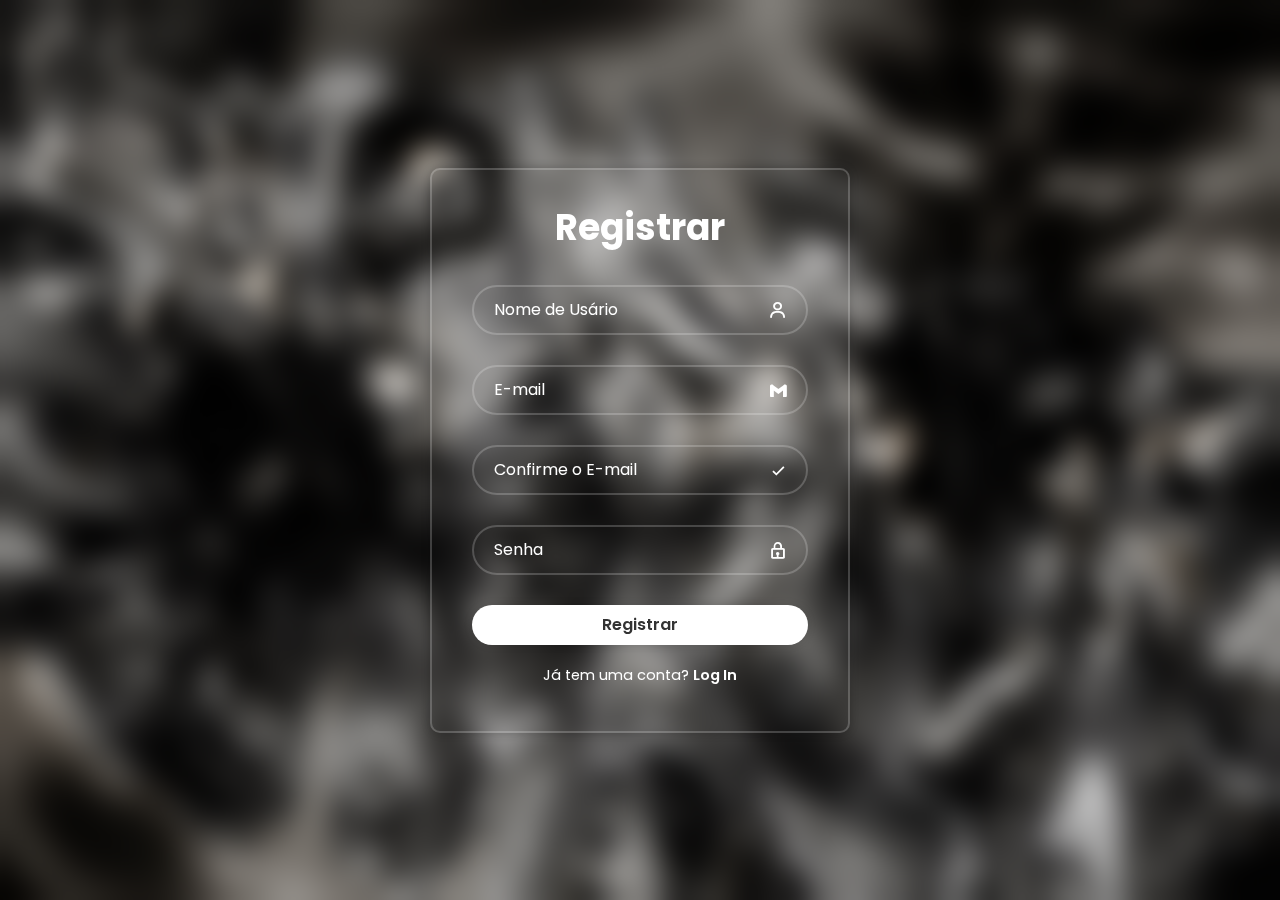
<file: head/register.html>
<!DOCTYPE html>
<html lang="en">

<head>
    <meta charset="UTF-8">
    <meta name="viewport" content="width=, initial-scale=1.0">
    <title>Login</title>
    <link rel="stylesheet" href="../style/register.css">
    <link href='https://unpkg.com/boxicons@2.1.4/css/boxicons.min.css' rel='stylesheet'>
    <link rel="preconnect" href="https://fonts.googleapis.com">
    <link rel="preconnect" href="https://fonts.gstatic.com" crossorigin>
    <link
        href="https://fonts.googleapis.com/css2?family=Poppins:ital,wght@0,100;0,200;0,300;0,400;0,500;0,600;0,700;0,800;0,900;1,100;1,200;1,300;1,400;1,500;1,600;1,700;1,800;1,900&display=swap"
        rel="stylesheet">
</head>

<body>

    <div class="gl">
        <form action="">
            <h1>Registrar</h1>

            <div class="input-box">
                <input type="text" placeholder="Nome de Usário" required>
                <i class='bx bx-user' undefined ></i>
            </div>
            <div class="input-box">
                <input type="email" placeholder="E-mail" required>
                <i class='bx bxl-gmail' ></i>
            </div>
            <div class="input-box">
                <input type="email" placeholder="Confirme o E-mail" required>
                <i class='bx bx-check'></i>
            </div>
            <div class="input-box">
                <input type="password" placeholder="Senha" required>
                <i class='bx bx-lock' ></i>
            </div>
                <div class="remember-forgot">

            </div>
            <button type="submit" class="btn">Registrar</button>
            <div class="registrar">
            <p>Já tem uma conta? <a href="../index.html">Log In</a></p>
            </div>
        </form>
    </div>

</body>

</html>
</file>
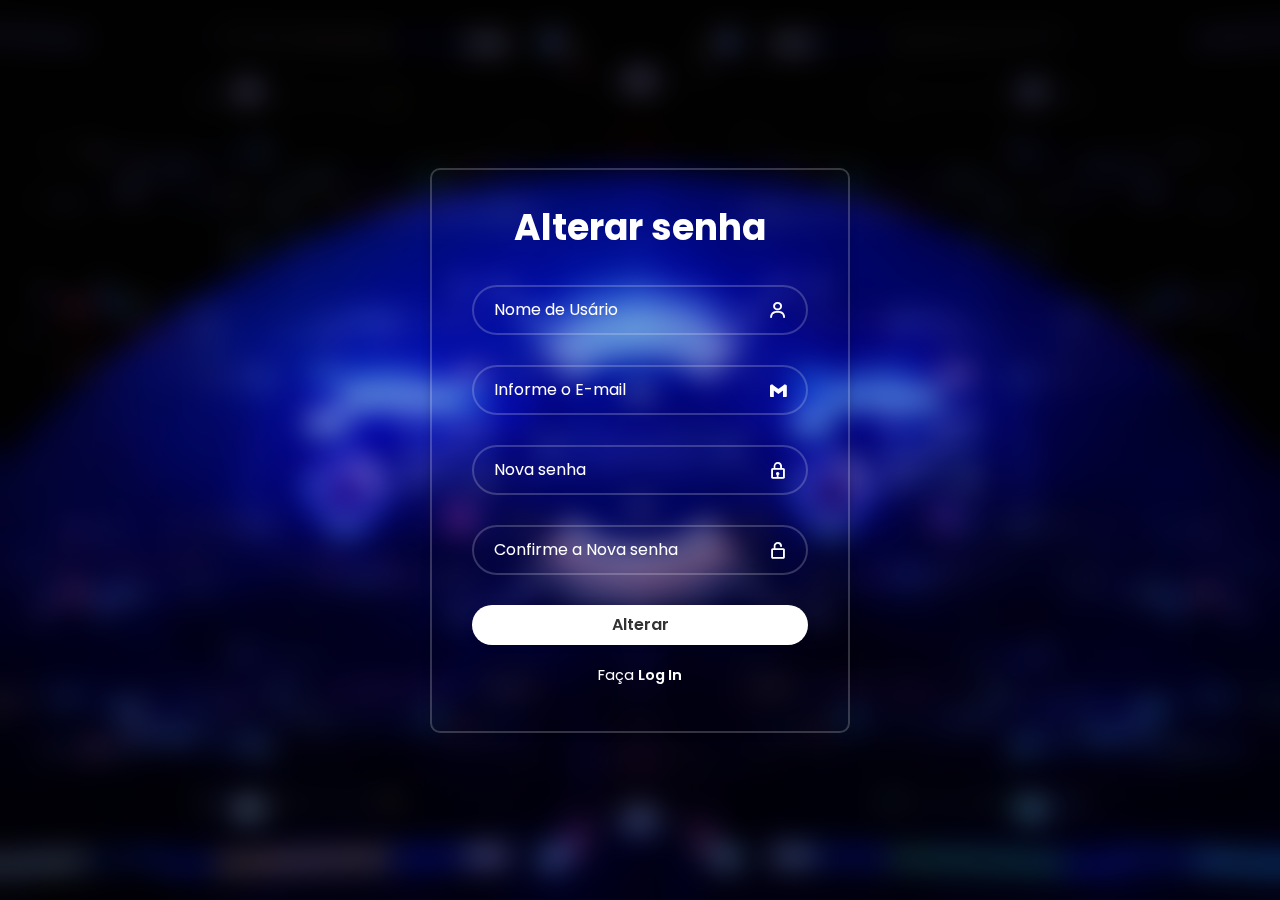
<file: head/senha.html>
<!DOCTYPE html>
<html lang="en">

<head>
    <meta charset="UTF-8">
    <meta name="viewport" content="width=, initial-scale=1.0">
    <title>Login</title>
    <link rel="stylesheet" href="../style/senha.css">
    <link href='https://unpkg.com/boxicons@2.1.4/css/boxicons.min.css' rel='stylesheet'>
    <link rel="preconnect" href="https://fonts.googleapis.com">
    <link rel="preconnect" href="https://fonts.gstatic.com" crossorigin>
    <link
        href="https://fonts.googleapis.com/css2?family=Poppins:ital,wght@0,100;0,200;0,300;0,400;0,500;0,600;0,700;0,800;0,900;1,100;1,200;1,300;1,400;1,500;1,600;1,700;1,800;1,900&display=swap"
        rel="stylesheet">
</head>

<body>

    <div class="gl">
        <form action="">
            <h1>Alterar senha</h1>

            <div class="input-box">
                <input type="text" placeholder="Nome de Usário" required>
                <i class='bx bx-user' undefined ></i>
            </div>
            <div class="input-box">
                <input type="email" placeholder="Informe o E-mail" required>
                <i class='bx bxl-gmail' ></i>
            </div>
            <div class="input-box">
                <input type="email" placeholder="Nova senha" required>
                <i class='bx bx-lock' ></i>
            </div>
            <div class="input-box">
                <input type="password" placeholder="Confirme a Nova senha" required>
                <i class='bx bx-lock-open-alt'></i>
            </div>
                <div class="remember-forgot">

            </div>
            <button type="submit" class="btn">Alterar</button>
            <div class="registrar">
            <p>Faça <a href="/index.html">Log In</a></p>
            </div>
        </form>
    </div>

</body>

</html>
</file>
<file: style/register.css>
* {
    margin: 0;
    padding: 0;
    box-sizing: border-box;
    font-family: "Poppins", sans-serif;
}

body {
    display: flex;
    justify-content: center;
    align-items: center;
    min-height: 100vh;
    background: url('../img/Cooltanium_M\ GRAFIX\ 2024_1920x1080.jpg') no-repeat;
    background-size: cover;
    background-position: center;
    backdrop-filter: blur(15px);
}

.gl {
    width: 420px;
    background: transparent;
    border: 2px solid rgba(255, 255, 255, .2);
    backdrop-filter: blur(20px);
    box-shadow: 0 0 10px rgba(0, 0, 0, 0.2);
    color: #fff;
    border-radius: 10px;
    padding: 30px 40px;
}

.gl h1 {
    font-size: 36px;
    text-align: center;
}

.gl .input-box {
    position: relative;
    width: 100%;
    height: 50px;
    margin: 30px 0;

}

.input-box input {
    width: 100%;
    height: 100%;
    background: transparent;
    border: none;
    outline: none;
    border: 2px solid rgba(255, 255, 255, .2);
    border-radius: 40px;
    font-size: 16px;
    color: #fff;
    padding: 20px 45px 20px 20px;
}

.input-box input::placeholder {
    color: #fff;
}

.input-box i {
    position: absolute;
    right: 20px;
    top: 50%;
    transform: translateY(-50%);
    font-size: 20px;
}

.gl .remember-forgot {
    display: flex;
    justify-content: space-between;
    font-size: 14.5px;
    margin: -15px 0 15px;
}

.remember-forgot label input {
    accent-color: #fff;
    margin-right: 3px;
    cursor: pointer;
}

.remember-forgot a {
    color: #fff;
    text-decoration: none;
}

.remember-forgot a:hover {
    text-decoration: underline;
}

.gl .btn {
    width: 100%;
    height: 40px;
    background: #fff;
    border: none;
    outline: none;
    border-radius: 40px;
    box-shadow: 0 0 10px rgba(0, 0, 0, 0.1);
    cursor: pointer;
    font-size: 16px;
    color: #333;
    font-weight: 600;
}

.gl .registrar {
    font-size: 14.5px;
    text-align: center;
    margin: 20px 0 15px;
}

.registrar p a {
    color: #fff;
    text-decoration: none;
    font-weight: 600;
}

.registrar p a:hover {
    text-decoration: underline;
}
</file>
<file: style/senha.css>
* {
    margin: 0;
    padding: 0;
    box-sizing: border-box;
    font-family: "Poppins", sans-serif;
}

body {
    display: flex;
    justify-content: center;
    align-items: center;
    min-height: 100vh;
    background: url('../img/flaria_2_0_by_sectorwire_x_dhj00ef.jpg') no-repeat;
    background-size: cover;
    background-position: center;
    backdrop-filter: blur(15px);
}

.gl {
    width: 420px;
    background: transparent;
    border: 2px solid rgba(255, 255, 255, .2);
    backdrop-filter: blur(20px);
    box-shadow: 0 0 10px rgba(0, 0, 0, 0.2);
    color: #fff;
    border-radius: 10px;
    padding: 30px 40px;
}

.gl h1 {
    font-size: 36px;
    text-align: center;
}

.gl .input-box {
    position: relative;
    width: 100%;
    height: 50px;
    margin: 30px 0;

}

.input-box input {
    width: 100%;
    height: 100%;
    background: transparent;
    border: none;
    outline: none;
    border: 2px solid rgba(255, 255, 255, .2);
    border-radius: 40px;
    font-size: 16px;
    color: #fff;
    padding: 20px 45px 20px 20px;
}

.input-box input::placeholder {
    color: #fff;
}

.input-box i {
    position: absolute;
    right: 20px;
    top: 50%;
    transform: translateY(-50%);
    font-size: 20px;
}

.gl .remember-forgot {
    display: flex;
    justify-content: space-between;
    font-size: 14.5px;
    margin: -15px 0 15px;
}

.remember-forgot label input {
    accent-color: #fff;
    margin-right: 3px;
    cursor: pointer;
}

.remember-forgot a {
    color: #fff;
    text-decoration: none;
}

.remember-forgot a:hover {
    text-decoration: underline;
}

.gl .btn {
    width: 100%;
    height: 40px;
    background: #fff;
    border: none;
    outline: none;
    border-radius: 40px;
    box-shadow: 0 0 10px rgba(0, 0, 0, 0.1);
    cursor: pointer;
    font-size: 16px;
    color: #333;
    font-weight: 600;
}

.gl .registrar {
    font-size: 14.5px;
    text-align: center;
    margin: 20px 0 15px;
}

.registrar p a {
    color: #fff;
    text-decoration: none;
    font-weight: 600;
}

.registrar p a:hover {
    text-decoration: underline;
}
</file>
